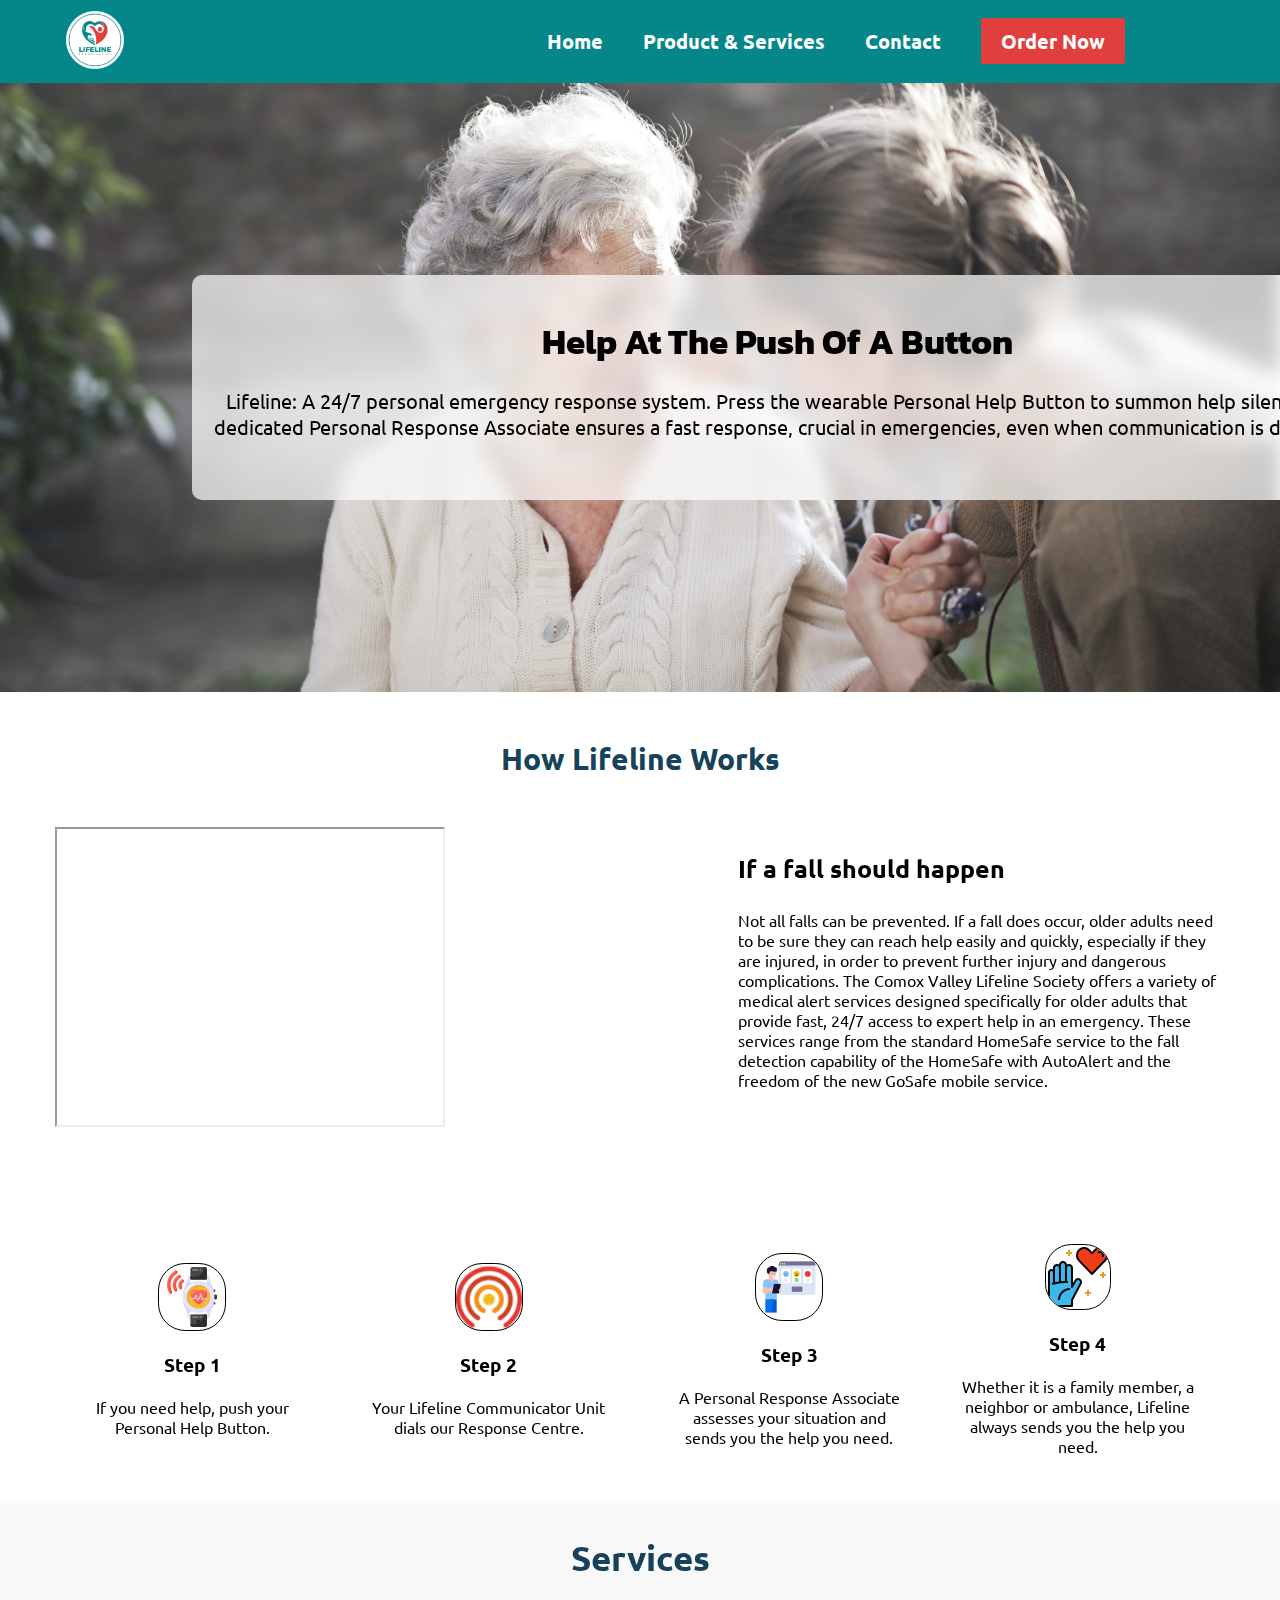
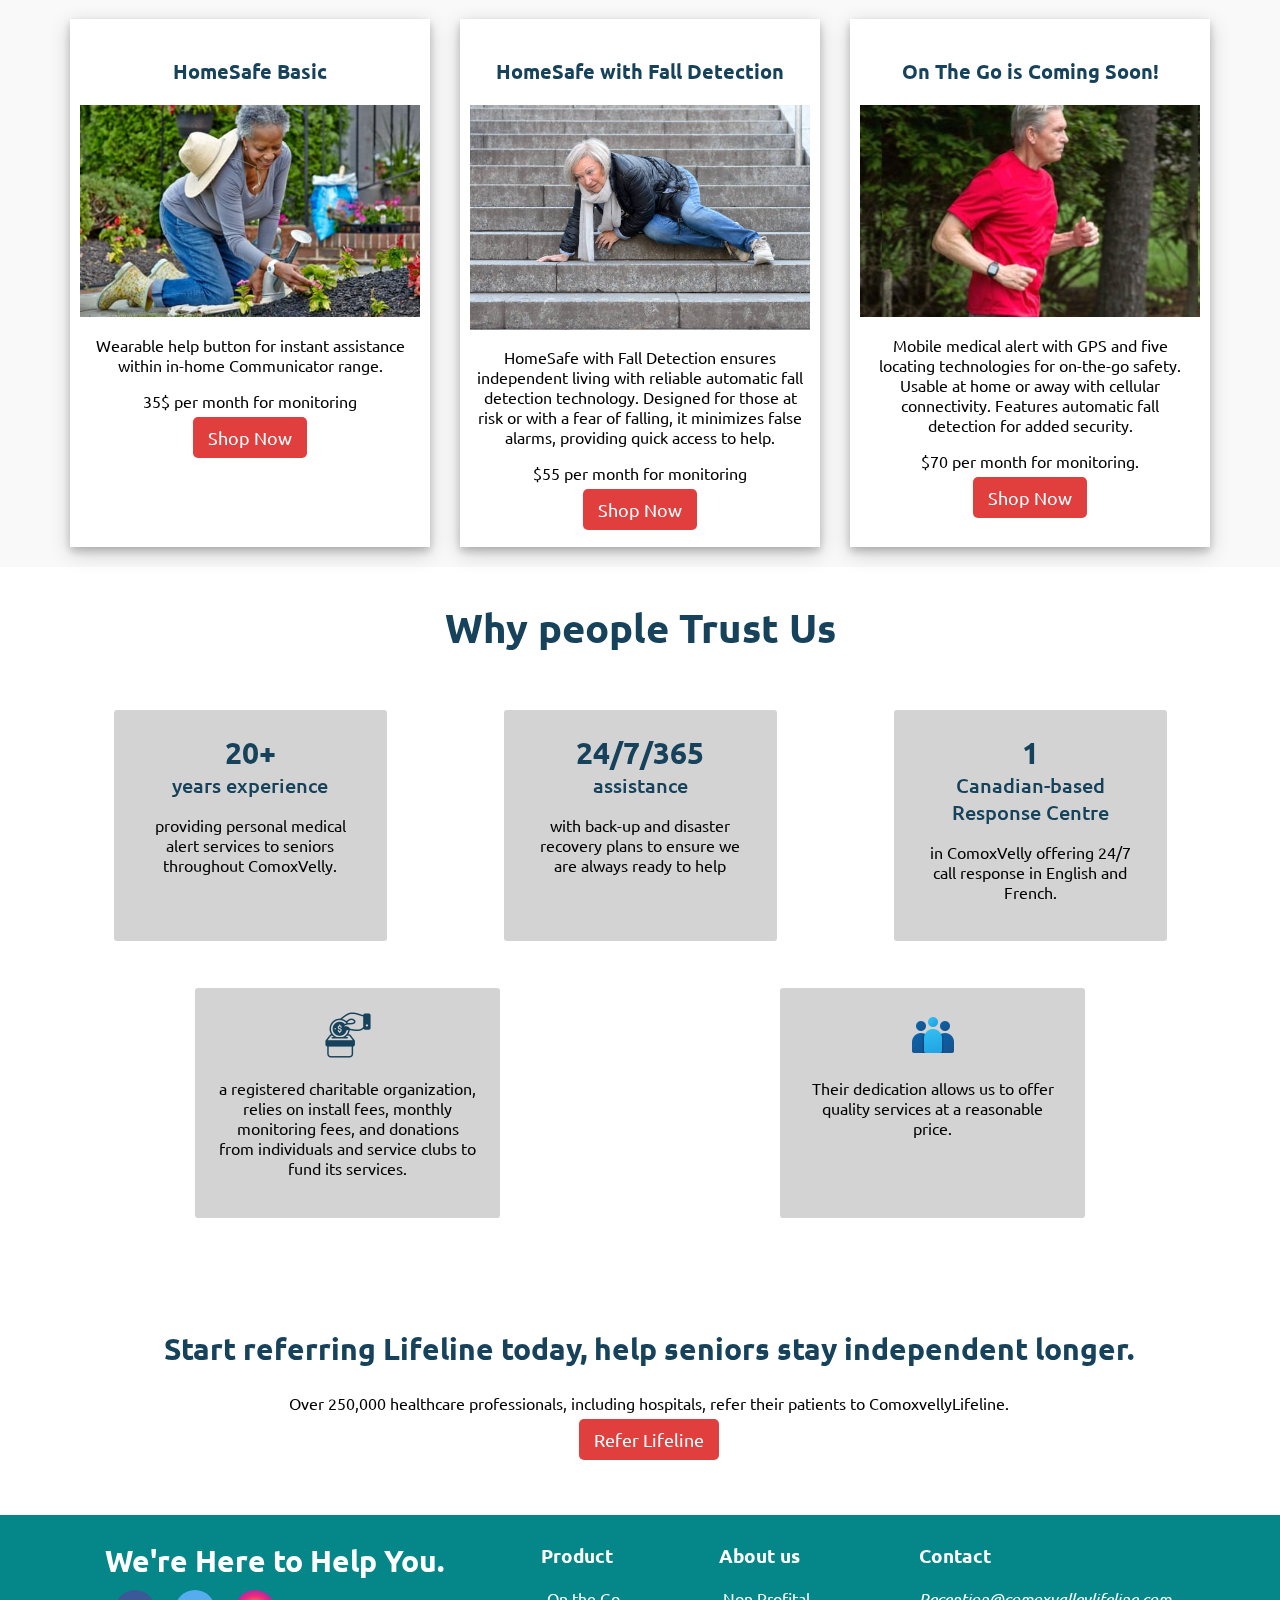
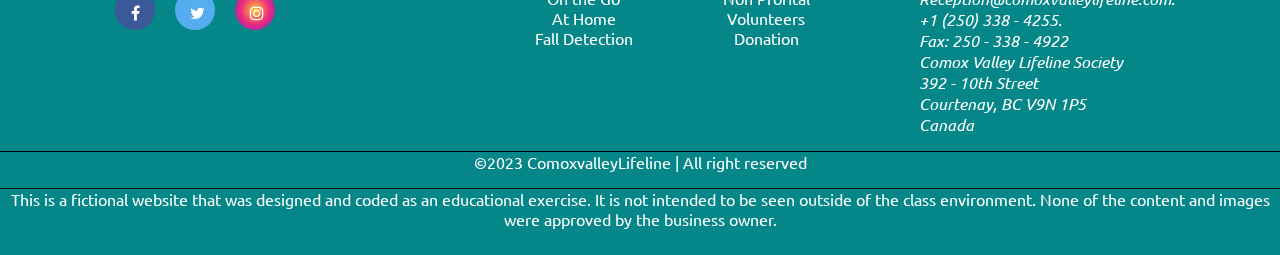
<file: index.html>
<!DOCTYPE html>
<html lang="en">
  <head>
    <meta charset="UTF-8" >
    <meta name="viewport" content="width=device-width, initial-scale=1.0" >
    <title>Project</title>
    <link rel="stylesheet" href="style.css" >
    <link rel="preconnect" href="https://fonts.googleapis.com" >
    <link rel="preconnect" href="https://fonts.gstatic.com" crossorigin >
    <link
      href="https://fonts.googleapis.com/css2?family=Ubuntu:wght@400;700&display=swap"
      rel="stylesheet"
    >
    <link rel="preconnect" href="https://fonts.googleapis.com" >
    <link rel="preconnect" href="https://fonts.gstatic.com" crossorigin >
    <link
      href="https://fonts.googleapis.com/css2?family=Kanit:wght@500&display=swap"
      rel="stylesheet"
    >
    <link
      rel="stylesheet"
      href="https://cdnjs.cloudflare.com/ajax/libs/font-awesome/4.7.0/css/font-awesome.min.css"
    >
    <link
      rel="stylesheet"
      href="https://cdnjs.cloudflare.com/ajax/libs/font-awesome/4.7.0/css/font-awesome.min.css"
    >
  </head>
  <body>
    <header>
      <div class="wrapper-width">
        <a href="index.html">
          <img src="images/logo.png" alt="logo" width="80"
        ></a>
        <nav>
          <a class="toggle" onclick="showNav()"
            ><i class="fa fa-bars" aria-hidden="true"></i
          ></a>
          <ul id="nav-items">
            <li><a href="index.html">Home</a></li>
            <li><a href="product.html">Product & Services</a></li>
            <li><a href="contact.html">Contact</a></li>
            <li><a class="order" href="">Order Now</a></li>
          </ul>
        </nav>
      </div>
    </header>
    <script>
      function showNav() {
        var element = document.getElementById("nav-items");
        element.classList.toggle("show-items");
      }
    </script>
    <main>
      <section class="hero">
        <div class="wrapper-width">
          <div class="hero-content">
            <h1>Help At The Push Of A Button</h1>
            <p>
              Lifeline: A 24/7 personal emergency response system. Press the
              wearable Personal Help Button to summon help silently. A dedicated
              Personal Response Associate ensures a fast response, crucial in
              emergencies, even when communication is difficult
            </p>
          </div>
        </div>
      </section>
      <section class="how-it-work">
        <div class="wrapper-width">
          <h2>How Lifeline Works</h2>
          <div class="how-work-content">
            <iframe
              width="400"
              height="300"
              src="https://www.youtube.com/embed/BmWM2kyzpzQ?si=GPEtwFZYu1uQGQpM"
              title="YouTube video player"
              allow="accelerometer; autoplay; clipboard-write; encrypted-media; gyroscope; picture-in-picture; web-share"
              allowfullscreen
            ></iframe>
            <div class="extra">
              <h3>If a fall should happen</h3>
              <p>
                Not all falls can be prevented. If a fall does occur, older
                adults need to be sure they can reach help easily and quickly,
                especially if they are injured, in order to prevent further
                injury and dangerous complications. The Comox Valley Lifeline
                Society offers a variety of medical alert services designed
                specifically for older adults that provide fast, 24/7 access to
                expert help in an emergency. These services range from the
                standard HomeSafe service to the fall detection capability of
                the HomeSafe with AutoAlert and the freedom of the new GoSafe
                mobile service.
              </p>
            </div>
          </div>
          <div class="steps">
            <div class="step">
              <img
                class="how_it_work_images"
                src="images/how-it-works-01.png"
                alt="how it work1"
              >
              <h3>Step 1</h3>
              <p>If you need help, push your Personal Help Button.</p>
            </div>
            <div class="step">
              <img
                class="how_it_work_images"
                src="images/Communicator.png"
                alt="how-it-works-02"
              >
              <h3>Step 2</h3>
              <p>Your Lifeline Communicator Unit dials our Response Centre.</p>
            </div>
            <div class="step">
              <img
                class="how_it_work_images"
                src="images/how-it-works-02.png"
                alt="step3"
              >
              <h3>Step 3</h3>

              <p>
                A Personal Response Associate assesses your situation and sends
                you the help you need.
              </p>
            </div>
            <div class="step">
              <img
                class="how_it_work_images"
                src="images/how-it-works-03.png"
                alt="step4"
              >
              <h3>Step 4</h3>
              <p>
                Whether it is a family member, a neighbor or ambulance, Lifeline
                always sends you the help you need.
              </p>
            </div>
          </div>
        </div>
      </section>
      <section class="service">
        <div class="wrapper-width">
          <h2>Services</h2>
          <div class="services">
            <div class="services1">
              <h3>HomeSafe Basic</h3>
              <img src="images/home-base.jpg" alt="homesafe" width="340" >
              <p class="service-content">
                Wearable help button for instant assistance within in-home
                Communicator range.
              </p>
              <p>35$ per month for monitoring</p>
              <div class="shop">
                <a href="">Shop Now</a>
              </div>
            </div>
            <div class="services1">
              <h3>HomeSafe with Fall Detection</h3>
              <img
                src="images/fall-detection.jpg"
                alt="fall-detection"
                width="340"
              >
              <p class="service-content">
                HomeSafe with Fall Detection ensures independent living with
                reliable automatic fall detection technology. Designed for those
                at risk or with a fear of falling, it minimizes false alarms,
                providing quick access to help.
              </p>
              <p>$55 per month for monitoring</p>
              <div class="shop">
                <a href="">Shop Now</a>
              </div>
            </div>
            <div class="services1">
              <h3>On The Go is Coming Soon!</h3>
              <img src="images/on-the-go.jpg" alt="on the go" width="340" >
              <p class="service-content">
                Mobile medical alert with GPS and five locating technologies for
                on-the-go safety. Usable at home or away with cellular
                connectivity. Features automatic fall detection for added
                security.
              </p>
              <p>$70 per month for monitoring.</p>
              <div class="shop">
                <a href="">Shop Now</a>
              </div>
            </div>
          </div>
        </div>
      </section>
      <section class="about-us-main">
        <div class="wrapper-width">
          <h2>Why people Trust Us</h2>
          <div class="about">
            <div class="about-us">
              <span>20+</span><br ><span class="text">years experience</span>
              <p>
                providing personal medical alert services to seniors throughout
                ComoxVelly.
              </p>
            </div>
            <div class="about-us">
              <span>24/7/365</span><br ><span class="text">assistance</span>
              <p>
                with back-up and disaster recovery plans to ensure we are always
                ready to help
              </p>
            </div>
            <div class="about-us">
              <span>1</span><br ><span class="text"
                >Canadian-based Response Centre</span
              >
              <p>
                in ComoxVelly offering 24/7 call response in English and French.
              </p>
            </div>
          </div>
          <div class="about1">
            <div class="about-us">
              <img src="images/icons8-donation-48.png" alt="Donation" >
              <p>
                a registered charitable organization, relies on install fees,
                monthly monitoring fees, and donations from individuals and
                service clubs to fund its services.
              </p>
            </div>
            <div class="about-us">
              <img src="images/staff.png" alt="Volunteers" >
              <p>
                Their dedication allows us to offer quality services at a
                reasonable price.
              </p>
            </div>
          </div>
        </div>
      </section>
      <section class="call-to-action">
        <div class="wrapper-width">
          <h2>
            Start referring Lifeline today, help seniors stay independent
            longer.
          </h2>
          <p>
            Over 250,000 healthcare professionals, including hospitals, refer
            their patients to ComoxvellyLifeline.
          </p>
          <a href="">Refer Lifeline</a>
        </div>
      </section>
    </main>
    <footer>
      <div class="wrapper-width">
        <div class="footer">
          <div class="left">
            <a href="index.html"><h2>We're Here to Help You.</h2></a>
            <div class="social-media">
              <a href="#" class="fa fa-facebook"></a>
              <a href="#" class="fa fa-twitter"></a>
              <a href="#" class="fa fa-instagram"></a>
            </div>
          </div>
          <div class="middle">
            <a href="product.html"><h3>Product</h3></a>
            <ul>
              <li><a href="">On the Go</a></li>
              <li><a href="">At Home</a></li>
              <li><a href="">Fall Detection</a></li>
            </ul>
          </div>
          <div class="middle1">
            <h3>About us</h3>
            <ul>
              <li><a href="">Non Profital</a></li>
              <li><a href="">Volunteers</a></li>
              <li><a href="">Donation</a></li>
            </ul>
          </div>
          <div class="right">
            <a href="contact.html"><h3>Contact</h3></a>
            <address>
              <a href="">Reception@comoxvalleylifeline.com</a>.<br >
              <a href="tel:+14155550132">+1 (250) 338 - 4255</a>.<br >
              <a href="">Fax: 250 - 338 - 4922</a><br >
              Comox Valley Lifeline Society<br >392 - 10th Street<br >
              Courtenay, BC V9N 1P5<br >
              Canada
            </address>
          </div>
          <div class="social-media1">
            <a href="#" class="fa fa-facebook"></a>
            <a href="#" class="fa fa-twitter"></a>
            <a href="#" class="fa fa-instagram"></a>
          </div>
        </div>
      </div>
      <p>©2023 ComoxvalleyLifeline | All right reserved</p>
      <p>This is a fictional website that was designed and coded as an educational exercise. It is not intended to be seen outside of the class environment. None of the content and images were approved by the business owner.</p>
    </footer>
  </body>
</html>
</file>
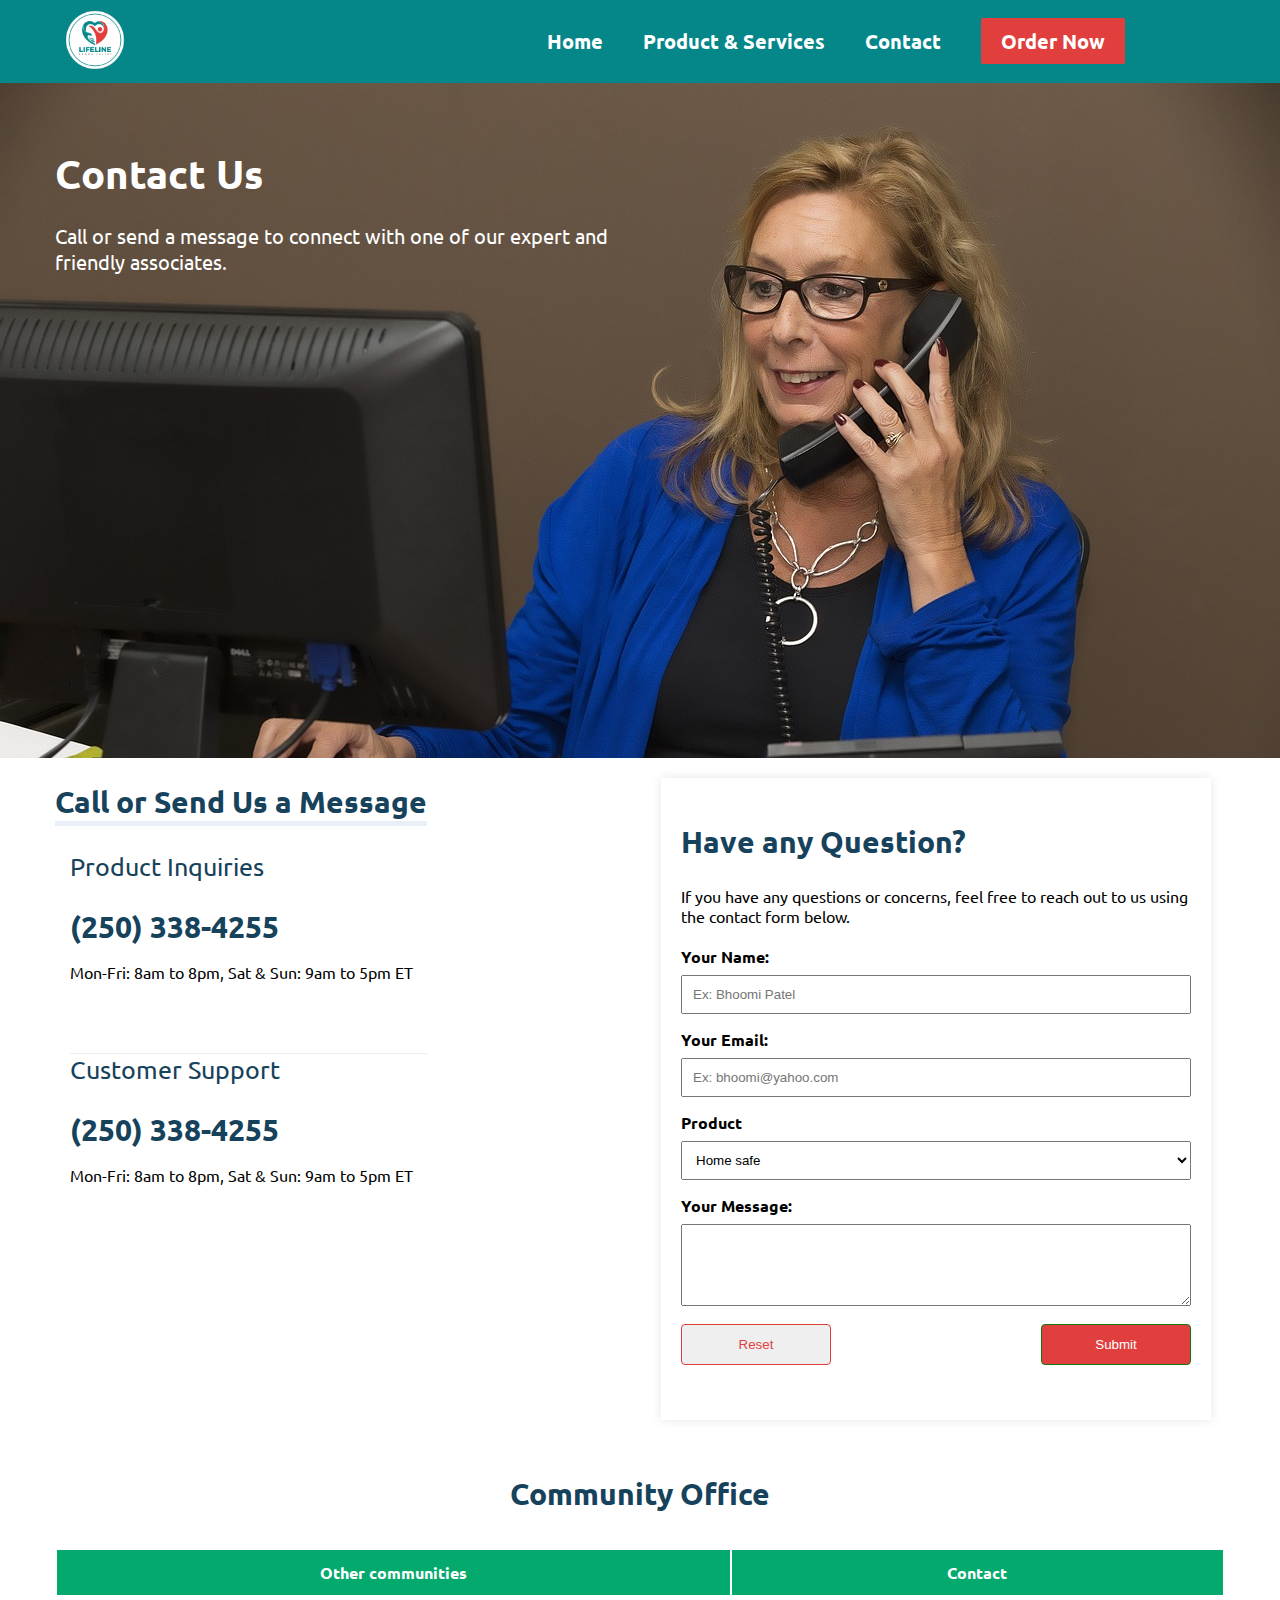
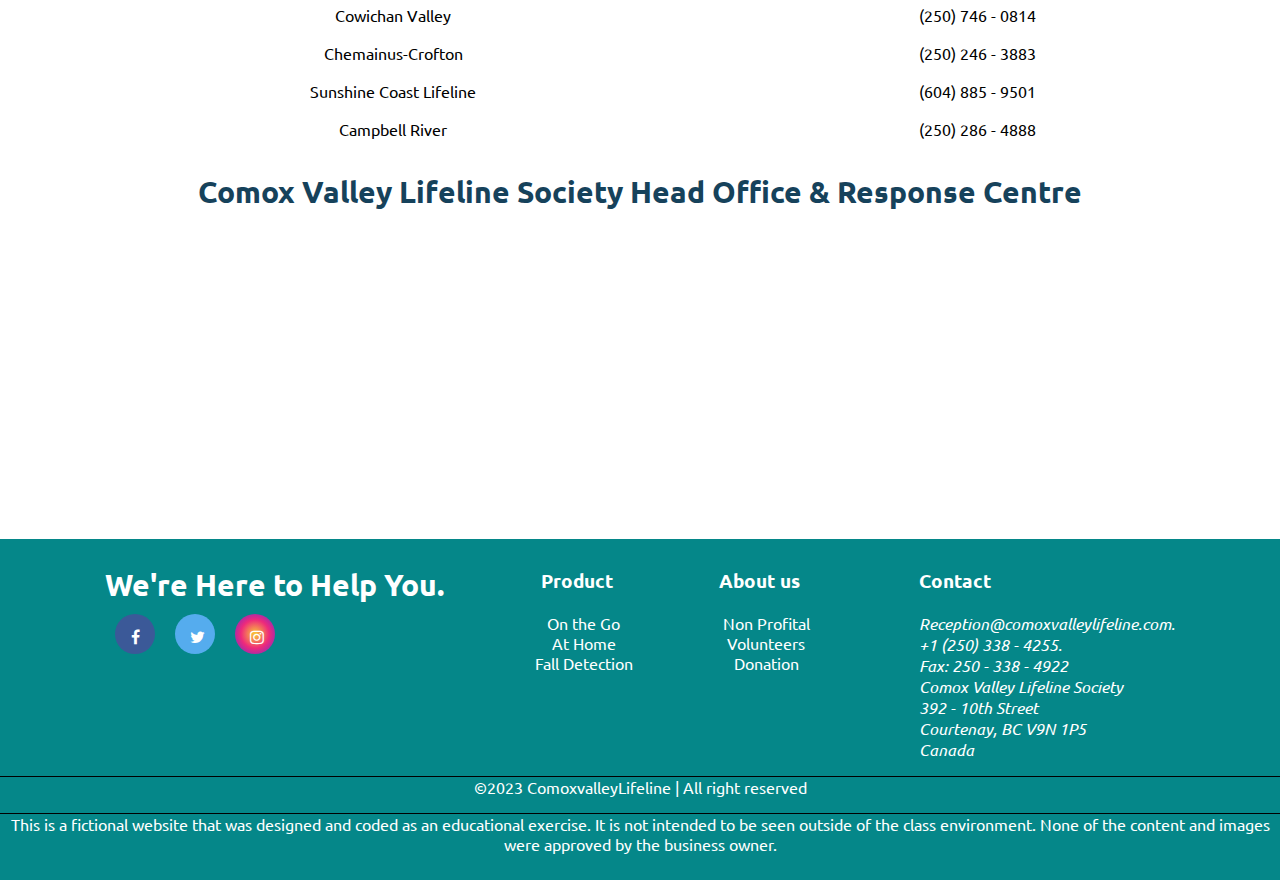
<file: contact.html>
<!DOCTYPE html>
<html lang="en">
  <head>
    <meta charset="UTF-8" >
    <meta name="viewport" content="width=device-width, initial-scale=1.0" >
    <title>Contact us</title>
    <link rel="stylesheet" href="style.css" >
    <link rel="preconnect" href="https://fonts.googleapis.com" >
    <link rel="preconnect" href="https://fonts.gstatic.com" crossorigin >
    <link
      href="https://fonts.googleapis.com/css2?family=Ubuntu:wght@400;700&display=swap"
      rel="stylesheet"
    >
    <link rel="preconnect" href="https://fonts.googleapis.com" >
    <link rel="preconnect" href="https://fonts.gstatic.com" crossorigin >
    <link
      href="https://fonts.googleapis.com/css2?family=Kanit:wght@500&display=swap"
      rel="stylesheet"
    >
    <link
      rel="stylesheet"
      href="https://cdnjs.cloudflare.com/ajax/libs/font-awesome/4.7.0/css/font-awesome.min.css"
    >
    <link
      rel="stylesheet"
      href="https://cdnjs.cloudflare.com/ajax/libs/font-awesome/4.7.0/css/font-awesome.min.css"
    >
  </head>
  <body>
    <header>
      <div class="wrapper-width">
        <a href="index.html">
          <img src="images/logo.png" alt="logo" width="80"
        ></a>
        <nav>
          <a class="toggle" onclick="showNav()"
            ><i class="fa fa-bars" aria-hidden="true"></i
          ></a>
          <ul id="nav-items">
            <li><a href="index.html">Home</a></li>
            <li><a href="product.html">Product & Services</a></li>
            <li><a href="contact.html">Contact</a></li>
            <li><a class="order" href="">Order Now</a></li>
          </ul>
        </nav>
      </div>
    </header>
    <script>
      function showNav() {
        var element = document.getElementById("nav-items");
        element.classList.toggle("show-items");
      }
    </script>
    <main>
      <section class="hero-contact">
        <div class="wrapper-width">
          <h1>Contact Us</h1>
          <p>
            Call or send a message to connect with one of our expert and
            friendly associates.
          </p>
        </div>
      </section>
      <section>
        <div class="wrapper-width">
          <div class="contact">
            <div class="contact1">
              <h2>Call or Send Us a Message</h2>
              <div class="contact2">
                <h3>Product Inquiries</h3>
                <a href="tel:(250)338-4255">(250) 338-4255</a>
                <p>Mon-Fri: 8am to 8pm, Sat & Sun: 9am to 5pm ET</p>
                <h3 class="Customer">Customer Support</h3>
                <a href="tel:(250)338-4255">(250) 338-4255</a>
                <p>Mon-Fri: 8am to 8pm, Sat & Sun: 9am to 5pm ET</p>
              </div>
            </div>

            <div class="form">
              <h2>Have any Question?</h2>
              <p>
                If you have any questions or concerns, feel free to reach out to
                us using the contact form below.
              </p>

              <form>
                <label for="name">Your Name:</label>
                <input
                  type="text"
                  id="name"
                  name="name"
                  placeholder="Ex: Bhoomi Patel"
                  required
                >

                <label for="email">Your Email:</label>
                <input
                  type="email"
                  id="email"
                  name="email"
                  placeholder="Ex: bhoomi@yahoo.com"
                  required
                >
                <label for="program">Product</label>
                <select id="program" name="product">
                  <option value="certificate">Home safe</option>
                  <option value="diploma">On the Go</option>
                  <option value="advanced diploma">
                    HomeSafe with Fall Detection
                  </option>
                </select>

                <label for="message">Your Message:</label>
                <textarea
                  id="message"
                  name="message"
                  rows="4"
                  required
                ></textarea>

                <div class="wrapper-button">
                  <input type="reset" value="Reset" >
                  <input type="submit" value="Submit" >
                </div>
              </form>
            </div>
          </div>
        </div>
      </section>
      <section>
        <div class="wrapper-width">
          <table>
            <caption>
              <h2>Community Office</h2>
            </caption>
            <thead>
              <tr>
                <th>Other communities</th>
                <th>Contact</th>
              </tr>
            </thead>
            <tbody>
              <tr>
                <td>Cowichan Valley</td>
                <td>(250) 746 - 0814</td>
              </tr>
              <tr>
                <td>Chemainus-Crofton</td>
                <td>(250) 246 - 3883</td>
              </tr>
              <tr>
                <td>Sunshine Coast Lifeline</td>
                <td>(604) 885 - 9501</td>
              </tr>
              <tr>
                <td>Campbell River</td>
                <td>(250) 286 - 4888</td>
              </tr>
            </tbody>
          </table>
        </div>
      </section>
      <section class="location">
        <div class="wrapper-width">
          <h2>Comox Valley Lifeline Society Head Office & Response Centre</h2>

          <iframe
            src="https://www.google.com/maps/embed?pb=!1m14!1m12!1m3!1d645.3089924931944!2d-124.99692099999997!3d49.687528999999984!2m3!1f0!2f0!3f0!3m2!1i1024!2i768!4f13.1!5e0!3m2!1sen!2sca!4v1701229460513!5m2!1sen!2sca"
            width="400"
            height="300"
            style="border: 0"
            allowfullscreen=""
            loading="lazy"
            referrerpolicy="no-referrer-when-downgrade"
          ></iframe>
        </div>
      </section>
    </main>
    <footer>
    
        <div class="wrapper-width">
          <div class="footer">
            <div class="left">
              <a href="index.html"><h2>We're Here to Help You.</h2></a>
              <div class="social-media">
                <a href="#" class="fa fa-facebook"></a>
                <a href="#" class="fa fa-twitter"></a>
                <a href="#" class="fa fa-instagram"></a>
              </div>
            </div>
            <div class="middle">
              <a href="product.html"><h3>Product</h3></a>
              <ul>
                <li><a href="">On the Go</a></li>
                <li><a href="">At Home</a></li>
                <li><a href="">Fall Detection</a></li>
              </ul>
            </div>
            <div class="middle1">
              <h3>About us</h3>
              <ul>
                <li><a href="">Non Profital</a></li>
                <li><a href="">Volunteers</a></li>
                <li><a href="">Donation</a></li>
              </ul>
            </div>
            <div class="right">
              <a href="contact.html"><h3>Contact</h3></a>
              <address>
                <a href="">Reception@comoxvalleylifeline.com</a>.<br >
                <a href="tel:+14155550132">+1 (250) 338 - 4255</a>.<br >
                <a href="">Fax: 250 - 338 - 4922</a><br >
                Comox Valley Lifeline Society<br >392 - 10th Street<br >
                Courtenay, BC V9N 1P5<br >
                Canada
              </address>
            </div>
            <div class="social-media1">
              <a href="#" class="fa fa-facebook"></a>
              <a href="#" class="fa fa-twitter"></a>
              <a href="#" class="fa fa-instagram"></a>
            </div>
          </div>
        </div>
        <p>©2023 ComoxvalleyLifeline | All right reserved</p>
        <p>This is a fictional website that was designed and coded as an educational exercise. It is not intended to be seen outside of the class environment. None of the content and images were approved by the business owner.</p>
      </footer>
  
  </body>
</html>
</file>
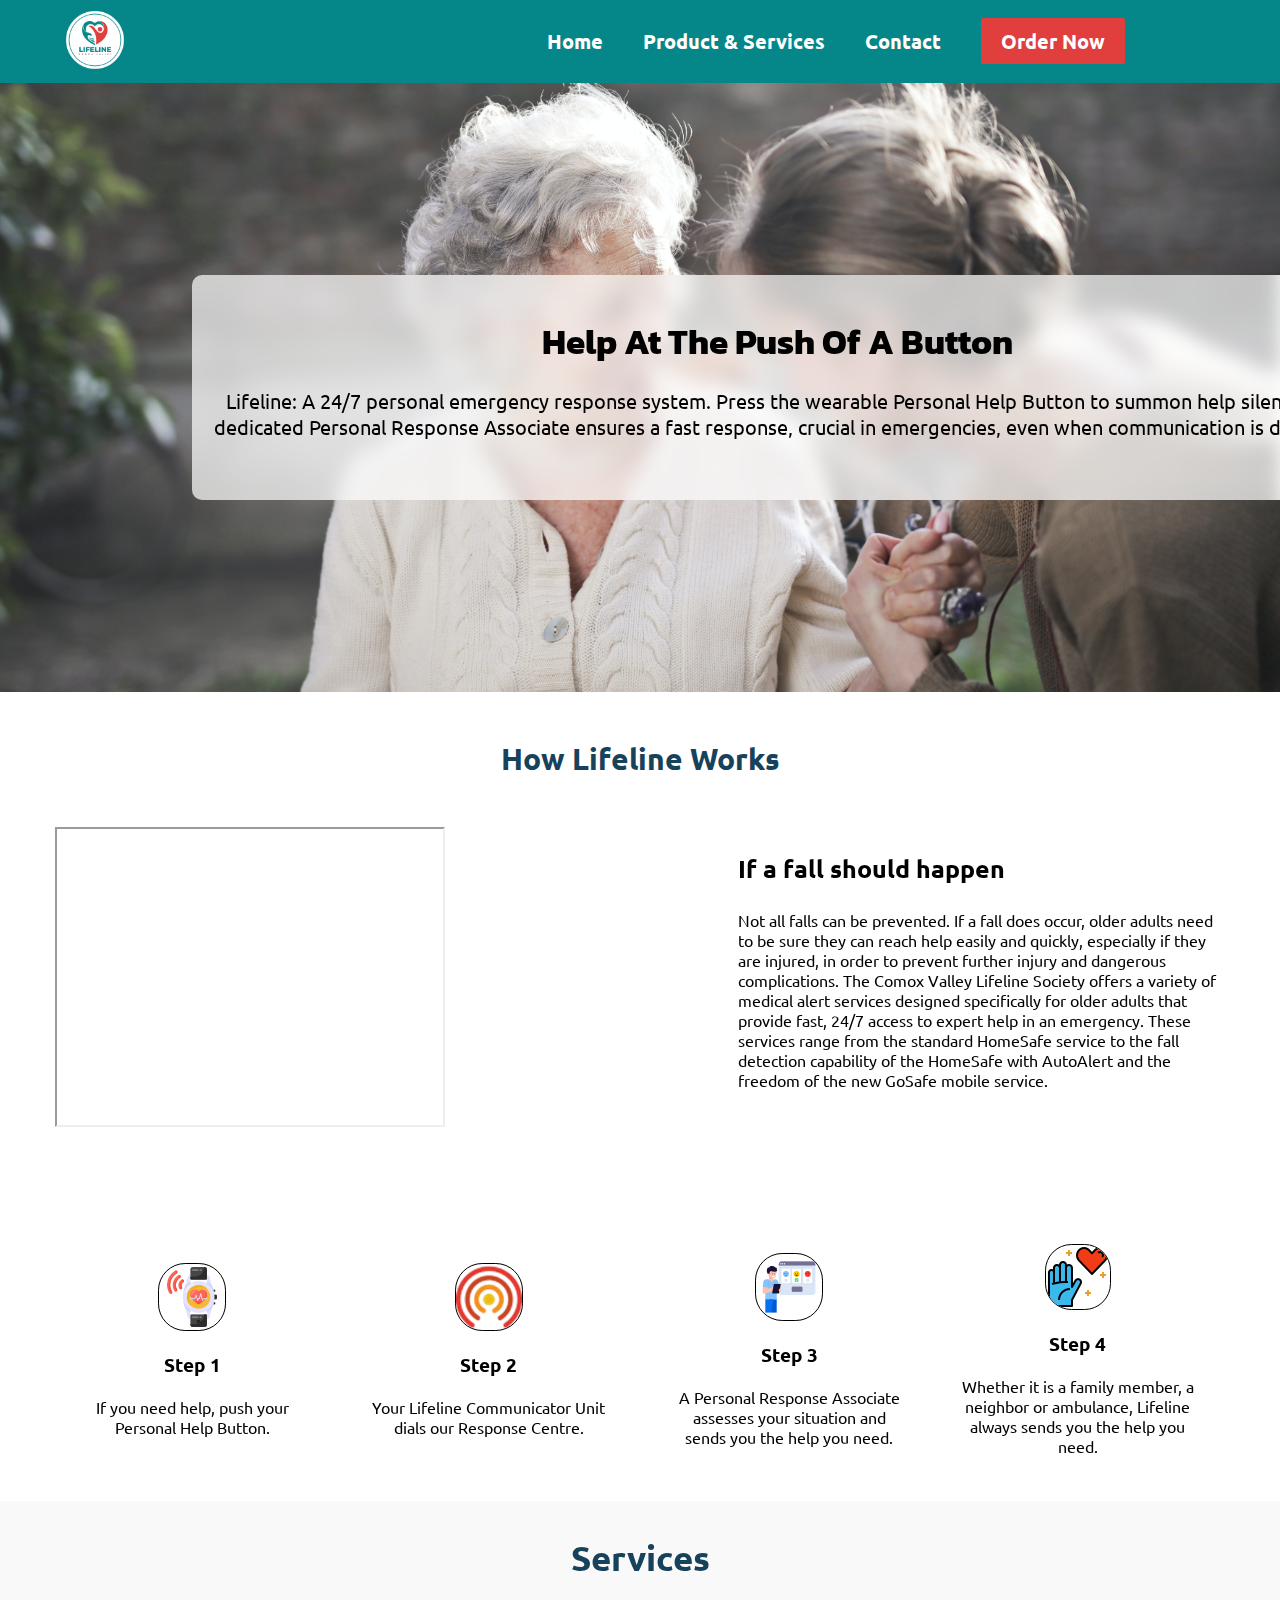
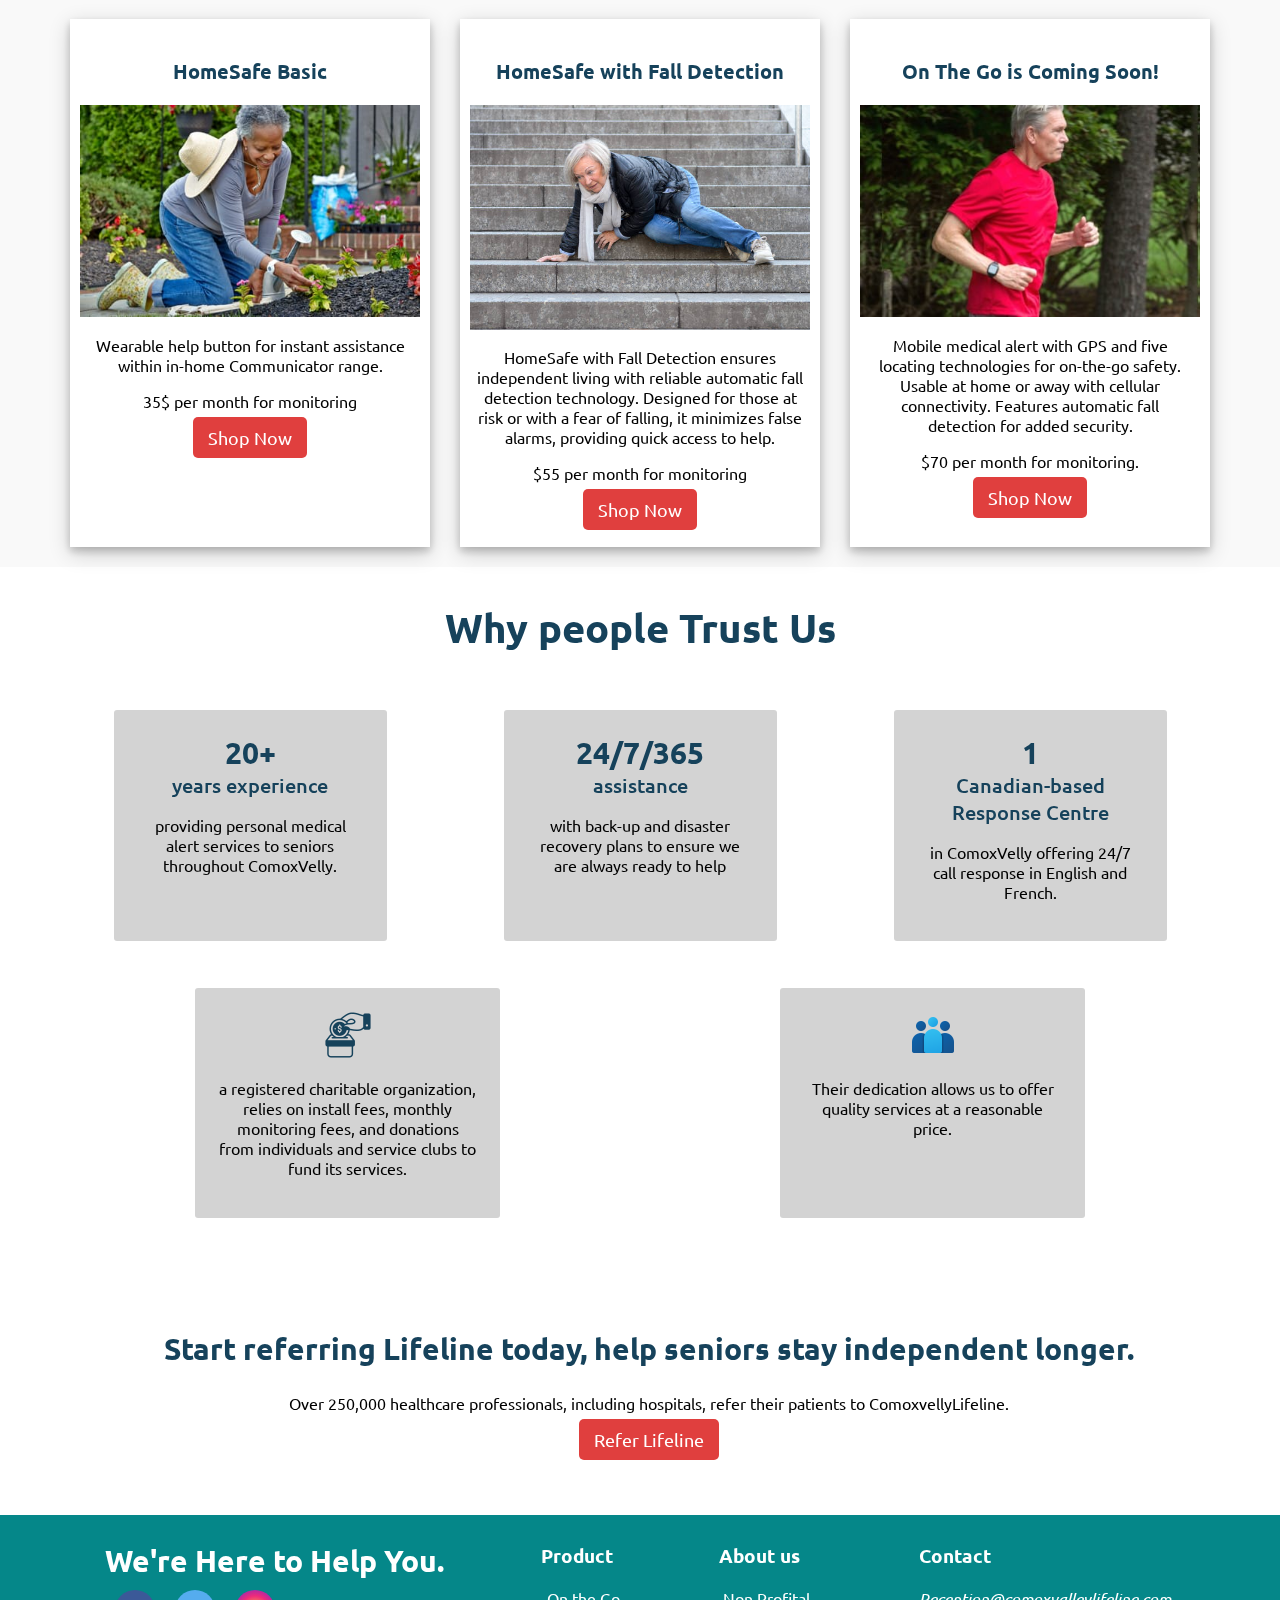
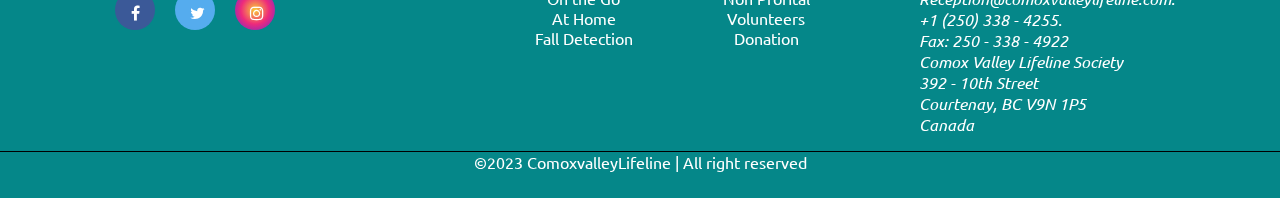
<file: home.html>
<!DOCTYPE html>
<html lang="en">
  <head>
    <meta charset="UTF-8" >
    <meta name="viewport" content="width=device-width, initial-scale=1.0" >
    <title>Project</title>
    <link rel="stylesheet" href="style.css" >
    <link rel="preconnect" href="https://fonts.googleapis.com" >
    <link rel="preconnect" href="https://fonts.gstatic.com" crossorigin >
    <link
      href="https://fonts.googleapis.com/css2?family=Ubuntu:wght@400;700&display=swap"
      rel="stylesheet"
    >
    <link rel="preconnect" href="https://fonts.googleapis.com" >
    <link rel="preconnect" href="https://fonts.gstatic.com" crossorigin >
    <link
      href="https://fonts.googleapis.com/css2?family=Kanit:wght@500&display=swap"
      rel="stylesheet"
    >
    <link
      rel="stylesheet"
      href="https://cdnjs.cloudflare.com/ajax/libs/font-awesome/4.7.0/css/font-awesome.min.css"
    >
    <link
      rel="stylesheet"
      href="https://cdnjs.cloudflare.com/ajax/libs/font-awesome/4.7.0/css/font-awesome.min.css"
    >
  </head>
  <body>
    <header>
      <div class="wrapper-width">
        <a href="home.html">
          <img src="images/logo.png" alt="logo" width="80"
        ></a>
        <nav>
          <a class="toggle" onclick="showNav()"
            ><i class="fa fa-bars" aria-hidden="true"></i
          ></a>
          <ul id="nav-items">
            <li><a href="">Home</a></li>
            <li><a href="product.html">Product & Services</a></li>
            <li><a href="contact.html">Contact</a></li>
            <li><a class="order" href="">Order Now</a></li>
          </ul>
        </nav>
      </div>
    </header>
    <script>
      function showNav() {
        var element = document.getElementById("nav-items");
        element.classList.toggle("show-items");
      }
    </script>
    <main>
      <section class="hero">
        <div class="wrapper-width">
          <div class="hero-content">
            <h1>Help At The Push Of A Button</h1>
            <p>
              Lifeline: A 24/7 personal emergency response system. Press the
              wearable Personal Help Button to summon help silently. A dedicated
              Personal Response Associate ensures a fast response, crucial in
              emergencies, even when communication is difficult
            </p>
          </div>
        </div>
      </section>
      <section class="how-it-work">
        <div class="wrapper-width">
          <h2>How Lifeline Works</h2>
          <div class="how-work-content">
            <iframe
              width="400"
              height="300"
              src="https://www.youtube.com/embed/BmWM2kyzpzQ?si=GPEtwFZYu1uQGQpM"
              title="YouTube video player"
              allow="accelerometer; autoplay; clipboard-write; encrypted-media; gyroscope; picture-in-picture; web-share"
              allowfullscreen
            ></iframe>
            <div class="extra">
              <h3>If a fall should happen</h3>
              <p>
                Not all falls can be prevented. If a fall does occur, older
                adults need to be sure they can reach help easily and quickly,
                especially if they are injured, in order to prevent further
                injury and dangerous complications. The Comox Valley Lifeline
                Society offers a variety of medical alert services designed
                specifically for older adults that provide fast, 24/7 access to
                expert help in an emergency. These services range from the
                standard HomeSafe service to the fall detection capability of
                the HomeSafe with AutoAlert and the freedom of the new GoSafe
                mobile service.
              </p>
            </div>
          </div>
          <div class="steps">
            <div class="step">
              <img
                class="how_it_work_images"
                src="images/how-it-works-01.png"
                alt="how it work1"
              >
              <h3>Step 1</h3>
              <p>If you need help, push your Personal Help Button.</p>
            </div>
            <div class="step">
              <img
                class="how_it_work_images"
                src="images/Communicator.png"
                alt="how-it-works-02"
              >
              <h3>Step 2</h3>
              <p>Your Lifeline Communicator Unit dials our Response Centre.</p>
            </div>
            <div class="step">
              <img
                class="how_it_work_images"
                src="images/how-it-works-02.png"
                alt="step3"
              >
              <h3>Step 3</h3>

              <p>
                A Personal Response Associate assesses your situation and sends
                you the help you need.
              </p>
            </div>
            <div class="step">
              <img
                class="how_it_work_images"
                src="images/how-it-works-03.png"
                alt="step4"
              >
              <h3>Step 4</h3>
              <p>
                Whether it is a family member, a neighbor or ambulance, Lifeline
                always sends you the help you need.
              </p>
            </div>
          </div>
        </div>
      </section>
      <section class="service">
        <div class="wrapper-width">
          <h2>Services</h2>
          <div class="services">
            <div class="services1">
              <h3>HomeSafe Basic</h3>
              <img src="images/home-base.jpg" alt="homesafe" width="340" >
              <p class="service-content">
                Wearable help button for instant assistance within in-home
                Communicator range.
              </p>
              <p>35$ per month for monitoring</p>
              <div class="shop">
                <a href="">Shop Now</a>
              </div>
            </div>
            <div class="services1">
              <h3>HomeSafe with Fall Detection</h3>
              <img
                src="images/fall-detection.jpg"
                alt="fall-detection"
                width="340"
              >
              <p class="service-content">
                HomeSafe with Fall Detection ensures independent living with
                reliable automatic fall detection technology. Designed for those
                at risk or with a fear of falling, it minimizes false alarms,
                providing quick access to help.
              </p>
              <p>$55 per month for monitoring</p>
              <div class="shop">
                <a href="">Shop Now</a>
              </div>
            </div>
            <div class="services1">
              <h3>On The Go is Coming Soon!</h3>
              <img src="images/on-the-go.jpg" alt="on the go" width="340" >
              <p class="service-content">
                Mobile medical alert with GPS and five locating technologies for
                on-the-go safety. Usable at home or away with cellular
                connectivity. Features automatic fall detection for added
                security.
              </p>
              <p>$70 per month for monitoring.</p>
              <div class="shop">
                <a href="">Shop Now</a>
              </div>
            </div>
          </div>
        </div>
      </section>
      <section class="about-us-main">
        <div class="wrapper-width">
          <h2>Why people Trust Us</h2>
          <div class="about">
            <div class="about-us">
              <span>20+</span><br ><span class="text">years experience</span>
              <p>
                providing personal medical alert services to seniors throughout
                ComoxVelly.
              </p>
            </div>
            <div class="about-us">
              <span>24/7/365</span><br ><span class="text">assistance</span>
              <p>
                with back-up and disaster recovery plans to ensure we are always
                ready to help
              </p>
            </div>
            <div class="about-us">
              <span>1</span><br ><span class="text"
                >Canadian-based Response Centre</span
              >
              <p>
                in ComoxVelly offering 24/7 call response in English and French.
              </p>
            </div>
          </div>
          <div class="about1">
            <div class="about-us">
              <img src="images/icons8-donation-48.png" alt="Donation" >
              <p>
                a registered charitable organization, relies on install fees,
                monthly monitoring fees, and donations from individuals and
                service clubs to fund its services.
              </p>
            </div>
            <div class="about-us">
              <img src="images/staff.png" alt="Volunteers" >
              <p>
                Their dedication allows us to offer quality services at a
                reasonable price.
              </p>
            </div>
          </div>
        </div>
      </section>
      <section class="call-to-action">
        <div class="wrapper-width">
          <h2>
            Start referring Lifeline today, help seniors stay independent
            longer.
          </h2>
          <p>
            Over 250,000 healthcare professionals, including hospitals, refer
            their patients to ComoxvellyLifeline.
          </p>
          <a href="">Refer Lifeline</a>
        </div>
      </section>
    </main>
    <footer>
      <div class="wrapper-width">
        <div class="footer">
          <div class="left">
            <a href="home.html"><h2>We're Here to Help You.</h2></a>
            <div class="social-media">
              <a href="#" class="fa fa-facebook"></a>
              <a href="#" class="fa fa-twitter"></a>
              <a href="#" class="fa fa-instagram"></a>
            </div>
          </div>
          <div class="middle">
            <a href="product.html"><h3>Product</h3></a>
            <ul>
              <li><a href="">On the Go</a></li>
              <li><a href="">At Home</a></li>
              <li><a href="">Fall Detection</a></li>
            </ul>
          </div>
          <div class="middle1">
            <h3>About us</h3>
            <ul>
              <li><a href="">Non Profital</a></li>
              <li><a href="">Volunteers</a></li>
              <li><a href="">Donation</a></li>
            </ul>
          </div>
          <div class="right">
            <a href="contact.html"><h3>Contact</h3></a>
            <address>
              <a href="">Reception@comoxvalleylifeline.com</a>.<br >
              <a href="tel:+14155550132">+1 (250) 338 - 4255</a>.<br >
              <a href="">Fax: 250 - 338 - 4922</a><br >
              Comox Valley Lifeline Society<br >392 - 10th Street<br >
              Courtenay, BC V9N 1P5<br >
              Canada
            </address>
          </div>
          <div class="social-media1">
            <a href="#" class="fa fa-facebook"></a>
            <a href="#" class="fa fa-twitter"></a>
            <a href="#" class="fa fa-instagram"></a>
          </div>
        </div>
      </div>
      <p>©2023 ComoxvalleyLifeline | All right reserved</p>
    </footer>
  </body>
</html>
</file>
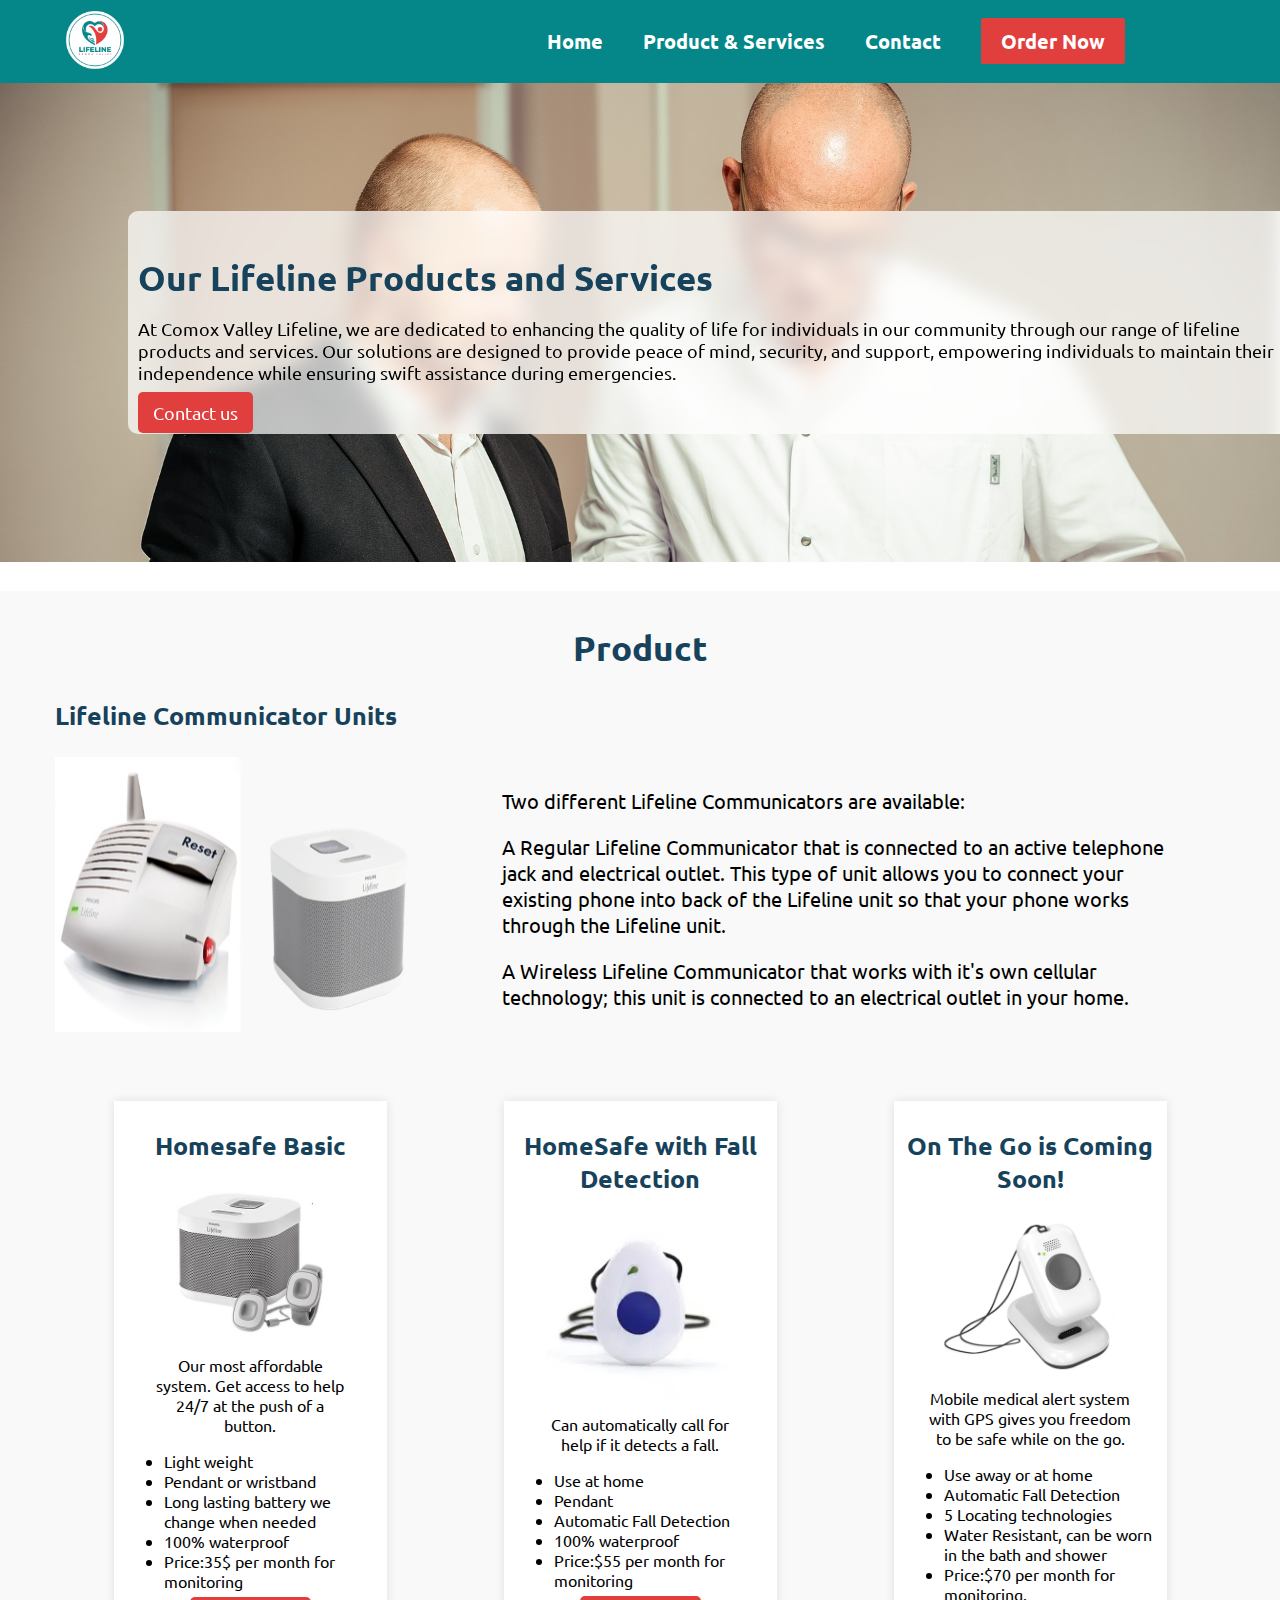
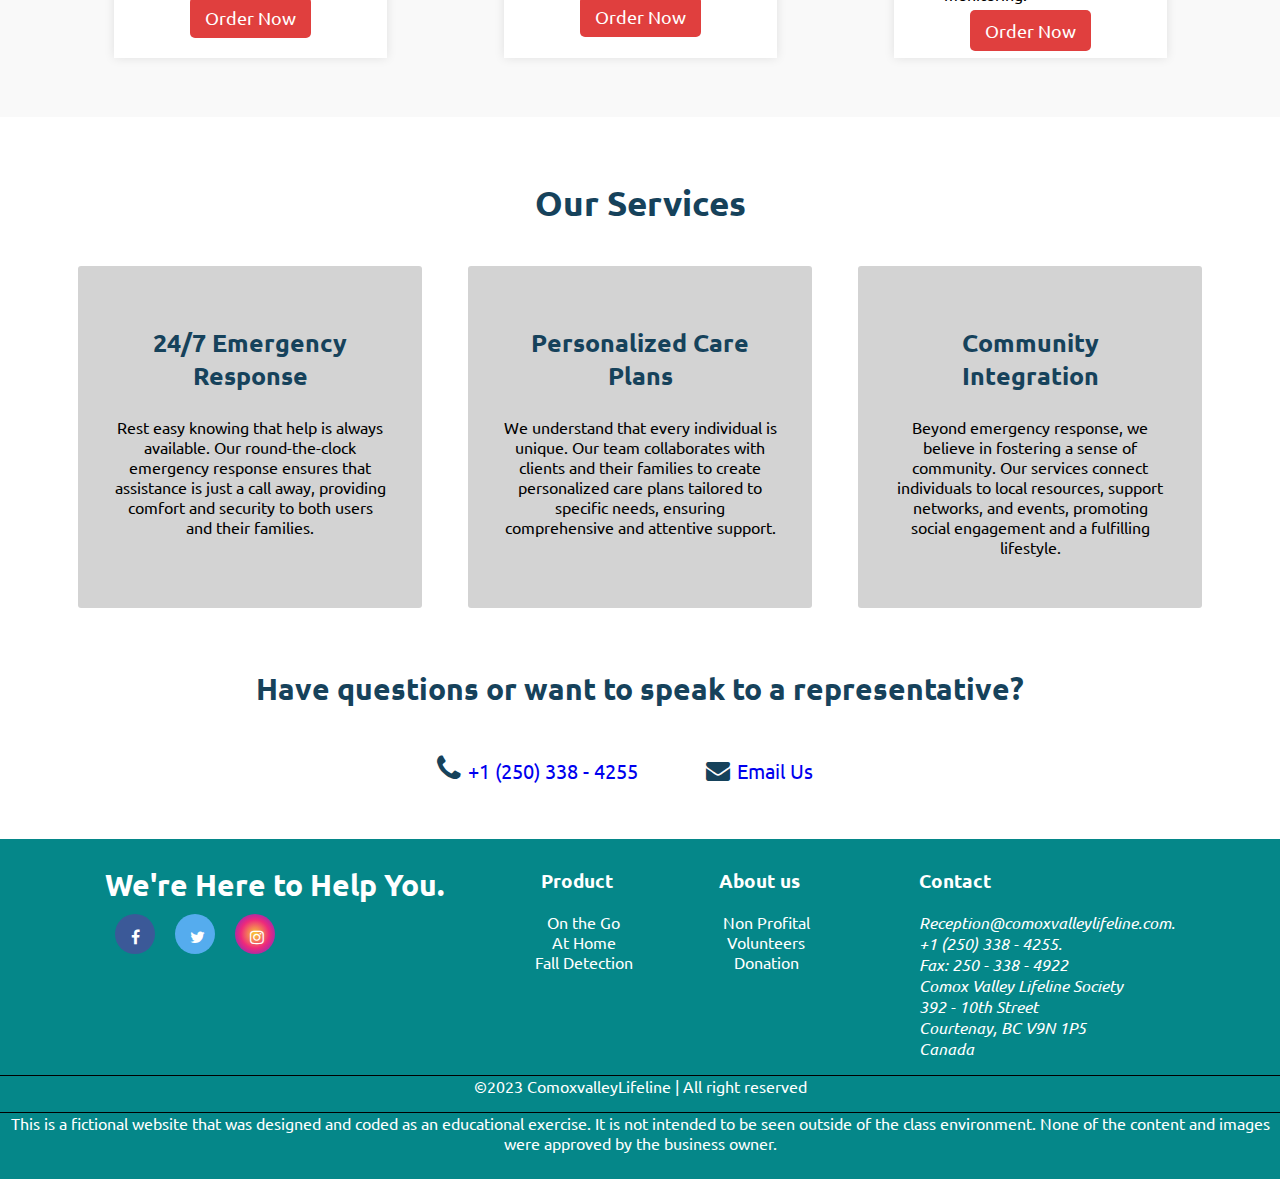
<file: product.html>
<!DOCTYPE html>
<html lang="en">
  <head>
    <meta charset="UTF-8" >
    <meta name="viewport" content="width=device-width, initial-scale=1.0" >
    <title>Product & Services</title>
    <link rel="stylesheet" href="style.css" >
    <link rel="preconnect" href="https://fonts.googleapis.com" >
    <link rel="preconnect" href="https://fonts.gstatic.com" crossorigin >
    <link
      href="https://fonts.googleapis.com/css2?family=Ubuntu:wght@400;700&display=swap"
      rel="stylesheet"
    >
    <link rel="preconnect" href="https://fonts.googleapis.com" >
    <link rel="preconnect" href="https://fonts.gstatic.com" crossorigin >
    <link
      href="https://fonts.googleapis.com/css2?family=Kanit:wght@500&display=swap"
      rel="stylesheet"
    >
    <link
      rel="stylesheet"
      href="https://cdnjs.cloudflare.com/ajax/libs/font-awesome/4.7.0/css/font-awesome.min.css"
    >
    <link
      rel="stylesheet"
      href="https://cdnjs.cloudflare.com/ajax/libs/font-awesome/4.7.0/css/font-awesome.min.css"
    >
  </head>
  <body>
    <header>
      <div class="wrapper-width">
        <a href="index.html">
          <img src="images/logo.png" alt="logo" width="80"
        ></a>
        <nav>
          <a class="toggle" onclick="showNav()"
            ><i class="fa fa-bars" aria-hidden="true"></i
          ></a>
          <ul id="nav-items">
            <li><a href="index.html">Home</a></li>
            <li><a href="product.html">Product & Services</a></li>
            <li><a href="contact.html">Contact</a></li>
            <li><a class="order" href="">Order Now</a></li>
          </ul>
        </nav>
      </div>
    </header>
    <script>
      function showNav() {
        var element = document.getElementById("nav-items");
        element.classList.toggle("show-items");
      }
    </script>
    <main>
      <section class="product-hero">
        <div class="wrapper-width">
          <div class="product-content">
            <h1 style="text-align: left">Our Lifeline Products and Services</h1>
            <p>
              At Comox Valley Lifeline, we are dedicated to enhancing the
              quality of life for individuals in our community through our range
              of lifeline products and services. Our solutions are designed to
              provide peace of mind, security, and support, empowering
              individuals to maintain their independence while ensuring swift
              assistance during emergencies.
            </p>
            <a class="button" href="">Contact us</a>
          </div>
        </div>
      </section>

      <section class="product-1">
        <div class="wrapper-width">
          <h2>Product</h2>
          <h3>Lifeline Communicator Units</h3>
          <div class="Communicator">
            <img src="images/Units.webp" alt="Communicator" width="400" >
            <div class="Communicator-content">
              <p>Two different Lifeline Communicators are available:</p>
              <p>
                A Regular Lifeline Communicator that is connected to an active
                telephone jack and electrical outlet. This type of unit allows
                you to connect your existing phone into back of the Lifeline
                unit so that your phone works through the Lifeline unit.
              </p>
              <p>
                A Wireless Lifeline Communicator that works with it's own
                cellular technology; this unit is connected to an electrical
                outlet in your home.
              </p>
            </div>
          </div>
          <div class="product">
            <article>
              <h3>Homesafe Basic</h3>
              <img
                style="text-align: center"
                src="images/home-safe-product.jpg"
                alt="homsafe"
                width="200"
              >
              <p>
                Our most affordable system. Get access to help 24/7 at the push
                of a button.
              </p>
              <ul>
                <li>Light weight</li>
                <li>Pendant or wristband</li>
                <li>Long lasting battery we change when needed</li>
                <li>100% waterproof</li>
                <li>Price:35$ per month for monitoring</li>
              </ul>
              <a style="text-align: center" href="">Order Now</a>
            </article>
            <article>
              <h3>HomeSafe with Fall Detection</h3>
              <img
                style="text-align: center"
                src="images/fall-detection-product.webp"
                alt="fall detection"
                width="200"
              >
              <p>Can automatically call for help if it detects a fall.</p>
              <ul>
                <li>Use at home</li>
                <li>Pendant</li>
                <li>Automatic Fall Detection</li>
                <li>100% waterproof</li>
                <li>Price:$55 per month for monitoring</li>
              </ul>
              <a style="text-align: center" href="">Order Now</a>
            </article>
            <article>
              <h3>On The Go is Coming Soon!</h3>
              <img
                src="images/on-the-go-product.webp"
                alt="on-the-go"
                width="200"
              >
              <p>
                Mobile medical alert system with GPS gives you freedom to be
                safe while on the go.
              </p>
              <ul>
                <li>Use away or at home</li>
                <li>Automatic Fall Detection</li>
                <li>5 Locating technologies</li>
                <li>Water Resistant, can be worn in the bath and shower</li>
                <li>Price:$70 per month for monitoring.</li>
              </ul>
              <a style="text-align: center" href="">Order Now</a>
            </article>
          </div>
        </div>
      </section>
      <section class="product-service">
        <div class="wrapper-width">
          <h2>Our Services</h2>
          <div class="product-service2">
            <div class="product-service1">
              <h3>24/7 Emergency Response</h3>
              <p>
                Rest easy knowing that help is always available. Our
                round-the-clock emergency response ensures that assistance is
                just a call away, providing comfort and security to both users
                and their families.
              </p>
            </div>

            <div class="product-service1">
              <h3>Personalized Care Plans</h3>
              <p>
                We understand that every individual is unique. Our team
                collaborates with clients and their families to create
                personalized care plans tailored to specific needs, ensuring
                comprehensive and attentive support.
              </p>
            </div>

            <div class="product-service1">
              <h3>Community Integration</h3>
              <p>
                Beyond emergency response, we believe in fostering a sense of
                community. Our services connect individuals to local resources,
                support networks, and events, promoting social engagement and a
                fulfilling lifestyle.
              </p>
            </div>
          </div>
        </div>
      </section>
      <section class="product-action">
        <div class="wrapper-width">
          <h2>Have questions or want to speak to a representative?</h2>
          <i class="fa fa-phone" style="font-size: 30px; color: #16425b"></i>
          <a href="tel:+14155550132">+1 (250) 338 - 4255</a>
          <i class="fa fa-envelope" style="font-size: 24px; color: #16425b"></i>
          <a href="Reception@comoxvalleylifeline.com">Email Us</a>
        </div>
      </section>
    </main>

    <footer>
      <div class="wrapper-width">
        <div class="footer">
          <div class="left">
            <a href="index.html"><h2>We're Here to Help You.</h2></a>
            <div class="social-media">
              <a href="facebook.com" class="fa fa-facebook"></a>
              <a href="#" class="fa fa-twitter"></a>
              <a href="#" class="fa fa-instagram"></a>
            </div>
          </div>
          <div class="middle">
            <a href="product.html"><h3>Product</h3></a>
            <ul>
              <li><a href="">On the Go</a></li>
              <li><a href="">At Home</a></li>
              <li><a href="">Fall Detection</a></li>
            </ul>
          </div>
          <div class="middle1">
            <h3>About us</h3>
            <ul>
              <li><a href="">Non Profital</a></li>
              <li><a href="">Volunteers</a></li>
              <li><a href="">Donation</a></li>
            </ul>
          </div>
          <div class="right">
            <a href="contact.html"><h3>Contact</h3></a>
            <address>
              <a href="">Reception@comoxvalleylifeline.com</a>.<br >
              <a href="tel:+14155550132">+1 (250) 338 - 4255</a>.<br >
              <a href="">Fax: 250 - 338 - 4922</a><br >
              Comox Valley Lifeline Society<br >392 - 10th Street<br >
              Courtenay, BC V9N 1P5<br >
              Canada
            </address>
          </div>
          <div class="social-media1">
            <a href="#" class="fa fa-facebook"></a>
            <a href="#" class="fa fa-twitter"></a>
            <a href="#" class="fa fa-instagram"></a>
          </div>
        </div>
      </div>
      <p>©2023 ComoxvalleyLifeline | All right reserved</p>
      <p>This is a fictional website that was designed and coded as an educational exercise. It is not intended to be seen outside of the class environment. None of the content and images were approved by the business owner.</p>
    </footer>
  </body>
</html>
</file>
<file: style.css>
html {
  font-size: 62.5%;
}

* {
  box-sizing: border-box;
}
body {
  font-size: 1.6rem;
  margin: 0;
  font-family: "Ubuntu", sans-serif;
}
.hero-content h1 {
  font-family: "Kanit", sans-serif;
}
a {
  text-decoration: none;
}

h1 {
  font-size: 3.5rem;
}
/*header===*/

header {
  background-color: #058789;
  overflow: auto;
}
header h2 {
  float: left;
  width: 120px;
  text-align: center;
}
nav {
  float: right;
  margin: 0;
  text-align: right;
}
nav ul {
  list-style-type: none;
  margin: 0;
  padding: 0;
  display: none;
}

nav ul li {
  padding: 8px 0;
}

nav ul li a {
  color: white;
  font-weight: 600;
  text-decoration: none;
}
.show-items {
  display: flex;
  flex-direction: column;
  align-items: flex-start;
}
.toggle {
  color: white;
}
.order {
  background-color: #e03f3e;
  padding: 10px 20px;
  border-radius: 2px;
}
/**hero--*/
.hero {
  padding: 15%;
  background-image: url(images/hero-image-2.jpg);
  background-size: cover;
  background-position: right;

  background-repeat: no-repeat;
  background-size: cover;
  max-width: 100%;
}
.hero-content {
  text-align: center;
  font-size: 2rem;
  color: #16425b;
  background: rgba(255, 255, 255, 0.7);
  backdrop-filter: blur(10px);
  padding: 10px 10px;
  border-radius: 10px;
}
q {
  font-size: 3rem;
  margin-top: 10px;
}
/*===how_it_work===*/
.how-it-work {
  text-align: center;
}
.how-it-work h2 {
  color: #16425b;
  padding: 2%;
  font-size: 3rem;
}
.extra h3 {
  font-size: 2.5rem;
}
.step {
  margin: auto 8%;
}
.how_it_work_images {
  border-radius: 40%;
  border: 1px solid black;
  max-width: 100%;
}
/*====Services====*/
.service {
  background-color: #f9f9f9;
}
.services1 {
  box-shadow: 0 4px 8px 0 rgba(0, 0, 0, 0.2), 0 6px 20px 0 rgba(0, 0, 0, 0.19);
  margin: 10px 15px 20px 15px;
  text-align: center;
  background-color: white;
  padding: 1px;
}
.service-content {
  margin: 4% 4%;
}
.services1 h3 {
  padding-top: 5%;
  font-size: 2rem;
 color: #16425b;
} /*product section a*/
.services1 a,
article a,
.call-to-action a,
.button {
  text-decoration: none;
  text-align: center;
  width: 200px;
  padding: 10px 15px;
  background-color: #e03f3e;
  border-radius: 5px;
  color: white;
  font-size: 18px;
}
a:hover {
  background-color: #55acee;
}

.shop {
  margin-bottom: 2.5rem;
}
/*-----about us---*/
.about-us-main h2 {
  text-align: center;
  color: #16425b;
  font-size: 35px;
}

.about-us {
  margin: 5% 15%;
  padding: 5%;
  text-align: center;
  background-color: lightgray;
  border-radius: 3px;
}
span {
  font-size: 3rem;
  font-weight: 800;
  color: #16425b;
}
.text {
  font-size: 2rem;
  font-weight: 500;
}
/**call to action==*/
.call-to-action {
  background-color: #ffffff;
  padding: 5%;
  text-align: center;
}
.call-to-action h2 {
  color: #16425b;
}
.call-to-action a {
  text-align: center;
}
/*===footer==*/
footer {
  background-color: #058789;
  color: white;
  text-align: center;
  padding: 10px 0px;
}
.middle h3,
.middle1 h3 {
  margin-left: 8%;
}

footer ul {
  list-style-type: none;
}

footer a,
.product-action {
  text-decoration: none;
  color: white;
}
.fa {
  padding: 15px;
  font-size: 35px;
  width: 40px;
  height: 40px;
  text-align: center;
  text-decoration: none;
  margin: 5px 2px;
  border-radius: 50%;
  display: flex;
  align-items: center;
  justify-content: center;
}
.fa-facebook {
  background: #3b5998;
  color: white;
  margin: 10px;
}
.fa-twitter {
  background: #55acee;
  color: white;
 
  margin: 10px;
}
.fa-instagram {
  background-image: radial-gradient(#f9ce34, #ee2a7b, #6228d7);
  color: white;
 
  margin: 10px;
}
.social-media {
  display: none;
}
footer h2 {
  margin: 0;
  padding-top: 5%;
}
/*============================product=================*/

.product-1 h2,
.service h2,
.product-service h2,
.product-content h1 {
  padding-top: 3%;
  text-align: center;
  color: #16425b;
  font-size: 3.5rem;
}
.product-1 h3 {
  color: #16425b;
  font-size: 2.5rem;
}
article ul {
  text-align: left;
}
/*==communicator==*/

.Communicator-content {
  margin: 1% 4%;
  font-size: 1.8rem;
}

.product-1 {
  background: #f9f9f9;
}
article {
  text-align: center;
  padding: 16px 10px;
  margin: 5%;
  box-shadow: 0 0 10px rgba(0, 0, 0, 0.1);
  background-color: white;
}

article h3 {
  margin-top: 5%;
  font-size: 2.2rem;
  text-align: center;
  color: #16425b;
}
article p {
  text-align: center;
  margin: 5% 10%;
}
/*services*/
.product-service1 {
  padding: 5%;
  margin: 5% 10%;
  text-align: center;
  background-color: lightgray;
  border-radius: 3px;
}
/*==product-action==*/
.product-action {
  background-color: #ffffff;
  padding: 2% 4% 4%;
  text-align: center;
}

.product-action h2,
.location h2 {
  color: #16425b;
  text-align: center;
}
.product-action a {
  font-size: 2rem;
  margin: 2% 4% auto auto;
}
/*============================contact us=======================================*/
.hero-contact h1 {
  color: #16425b;
}
.wrapper-width h1 {
  margin: 0;
}

.contact1 h2,
.contact1 h3,
.form h2,
caption {
  color: #16425b;
}
.contact1 h2 {
  border-bottom: 5px solid #e9eff6;
}
.contact2 {
  margin-left: 4%;
}
.contact1 h3 {
  font-size: 2.5rem;
  font-weight: 400;
}
.contact1 a {
  font-weight: bolder;
  font-weight: 1000;
  color: #16425b;
  font-size: 3rem;
}
.Customer {
  margin-top: 20%;
  border-top: 1px solid #e9eff6;
}

/*-----form---*/
.form {
  max-width: 550px;
  margin: 20px auto;
  background-color: #fff;
  padding: 20px;
  box-shadow: 0 0 10px rgba(0, 0, 0, 0.1);
}

form {
  max-width: 600px;
  margin: 20px auto;
}
label {
  display: block;
  margin-bottom: 8px;
  font-weight: bold;
}
input,
textarea,
select {
  width: 100%;
  padding: 10px;
  margin-bottom: 15px;
  box-sizing: border-box;
}
.wrapper-button {
  display: flex;
  justify-content: space-between;
}
input[type="reset"] {
  width: 150px;
  color: #e03f3e;
  padding: 12px 20px;
  border: 1px solid #e03f3e;
  border-radius: 4px;
  cursor: pointer;
}

input[type="reset"]:hover {
  background-color: #d1efe3;
}

input[type="submit"] {
  width: 150px;
  background-color: #e03f3e;
  color: white;
  padding: 12px 20px;
  border: 1px solid #0e7a0d;
  border-radius: 4px;
  cursor: pointer;
}

input[type="submit"]:hover {
  background-color: #3b5998;
}
/**--table--**/
table {
  width: 100%;
  text-align: center;
}
caption {
  font-size: 2em;
  font-weight: bold;
  text-align: center;
  padding: 10px 0;
}
td,
th {
  padding: 8px;
  text-align: center;
}
th {
  padding-top: 12px;
  padding-bottom: 12px;
  background-color: #04aa6d;
  color: white;
}

tbody tr:hover {
  background-color: #ddd;
}
/*======================================================Desktop===========================================*/
@media only screen and (min-width: 1200px) {
  h2 {
    font-size: 3rem;
  }
  .wrapper-width {
    width: 1170px;
    margin: auto;
  }
  /*====header==*/
  header {
    align-items: center;
  }

  nav {
    padding-top: 0;
  }

  nav .toggle {
    display: none;
  }

  #nav-items {
    font-size: 2rem;
    display: flex;
    flex-direction: row;
    gap: 40px;
    margin: 20px 100px auto auto;
  }
  /*====hero==*/

  .hero-content {
    text-align: center;
    font-size: 2rem;
    color: black;
    background: rgba(255, 255, 255, 0.7);
    backdrop-filter: blur(10px);
    padding: 40px 10px;
    border-radius: 10px;
  }

  /*====how it works==*/
  .how-work-content {
    display: flex;
    gap: 5%;
  }
  .extra {
    width: 500px;
    margin-left: 20%;
    text-align: left;
  }

  .steps {
    display: grid;
    grid-template-columns: auto auto auto auto;
    text-align: center;
    margin-top: 10%;
  }
  .services {
    display: flex;
    flex-direction: row;
  }
  .services1 {
    width: 500px;
  }
  /*----about us--*/
  .about-us-main h2 {
    font-size: 40px;
  }
  .about {
    display: flex;
  }
  .about1 {
    display: flex;
  }
  .about1 .about-us {
    margin: 2% 12%;
  }

  .about-us {
    width: 700px;
    margin: 2% 5%;
    padding: 2%;
  }

  /*=================================product================================*/
  /**hero section*/
  .product-hero {
    background-image: url(images/doctor-5710156_1920.jpg);
    background-size: cover;
    padding: 10%;
  }
  .product-content {
    text-align: left;
    font-size: 1.8rem;
    color: black;
    background: rgba(255, 255, 255, 0.7);
    backdrop-filter: blur(10px);
    padding: 10px 10px;
    border-radius: 10px;
  }
  /*==communicator==*/
  .Communicator {
    display: flex;
  }
  .Communicator-content {
    margin: 1% 4%;
    font-size: 2rem;
  }
  /*product*/
  .product {
    display: flex;
    flex-direction: row;
  }
  article {
    width: 300px;
  }
  /*services*/
  .product-service2 {
    display: flex;
  }
  .product-service1 {
    width: 800px;
    padding: 3%;
    margin: 1% 2%;
    text-align: center;
    background-color: lightgray;
    border-radius: 3px;
  }
  .product-service1 h3,
  .product-1 h3 {
    color: #16425b;
    font-size: 2.5rem;
  }
  /*==product-action==*/
  /*=========================contact us================*/
  .hero-contact h1 {
    color: white;
  }
  .hero-contact {
    background-image: url(images/contact-us.jpg);

    background-size: cover;
    background-repeat: no-repeat;
    height: 75vh;
  }
  .hero-contact {
    color: white;
    padding: 5% 2%;
  }
  .hero-contact h1 {
    font-size: 4rem;
  }
  .hero-contact p {
    font-size: 2rem;
    margin: 2% 50% 2% auto;
  }
  .contact {
    display: flex;
    flex-direction: row;
  }
  .form {
    margin-left: 20%;
  }

  /*===footer==*/
  .footer {
    display: flex;
    flex-direction: row;
    justify-content: space-evenly;
  }
  .social-media {
    display: flex;
  }
  .social-media1 {
    display: none;
  }
  .middle h3,
  .middle1 h3 {
    margin-left: 20%;
  }
  .right {
    text-align: left;
    margin-left: 5%;
  }
  footer p {
    text-align: center;
    border-top: 0.0005rem black solid;
  }
}
</file>
